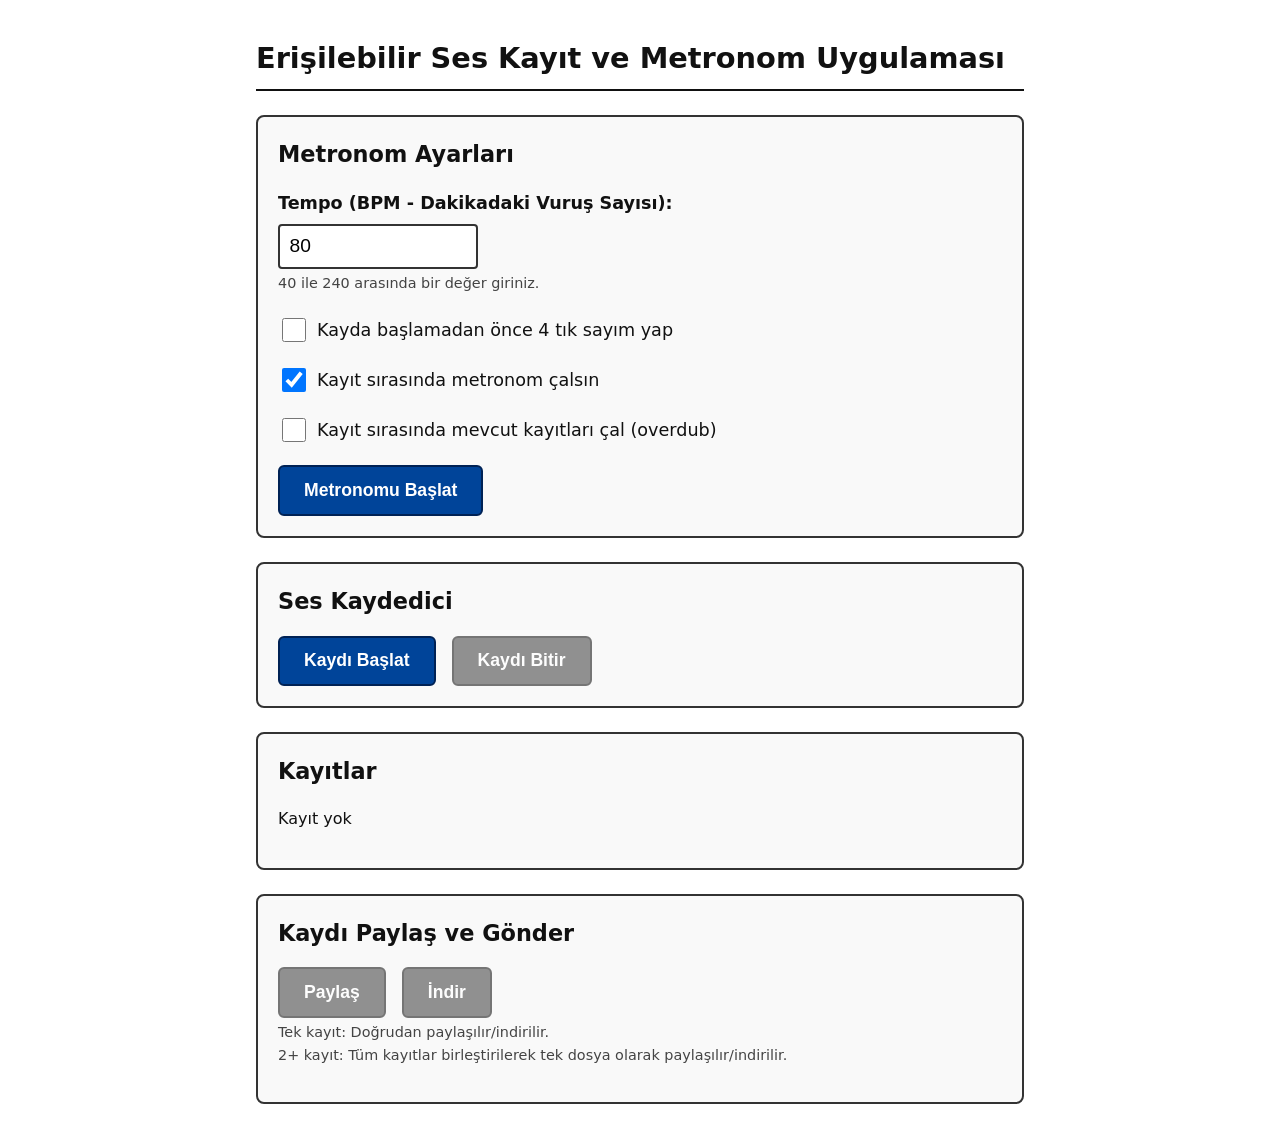
<file: index.html>
<!DOCTYPE html>
<html lang="tr">
<head>
    <meta charset="UTF-8">
    <meta name="viewport" content="width=device-width, initial-scale=1.0">
<title>Kadans - Erişilebilir Metronom ve Ses Kaydedici</title>
<meta name="title" content="Kadans - Erişilebilir Metronom ve Ses Kaydedici">
<meta name="description" content="Müzisyenler için geliştirilmiş ekran okuyucu uyumlu metronomlu ses kayıt uygulaması.">
<meta name="keywords" content="kadans, erişilebilir metronom, ekran okuyucu metronom, voiceover metronom, talkback ses kaydedici, web audio metronom">
<meta name="author" content="Kadans">

<meta property="og:type" content="website">
<meta property="og:url" content="iste-URL'si">
<meta property="og:title" content="Kadans - Erişilebilir Metronom ve Ses Kaydedici">
<meta property="og:description" content="Müzisyenler için geliştirilmiş ekran okuyucu uyumlu metronomlu ses kayıt uygulaması.">

<meta name="twitter:card" content="summary_large_image">
<meta name="twitter:url" content="site-URL'si">
<meta name="twitter:title" content="Kadans - Erişilebilir Metronom ve Ses Kaydedici">
<meta name="twitter:description" content="Müzisyenler için geliştirilmiş ekran okuyucu uyumlu metronomlu ses kayıt uygulaması.">
<meta name="twitter:image" content="site-URL'si/og-image.png">

  <meta name="theme-color" content="#007bff">


    <link rel="stylesheet" href="style.css">
  <link rel="manifest" href="/manifest.json">  
</head>
<body>

    <a href="#main-content" class="sr-only sr-only-focusable">Ana İçeriğe Atla</a>

    <header>
        <h1>Erişilebilir Ses Kayıt ve Metronom Uygulaması</h1>
    </header>

    <div id="statusRegion" class="sr-only" aria-live="polite" aria-atomic="true" role="status"></div>

    <main id="main-content">
        
        <section aria-label="Metronom Ayarları" class="app-section">
            <h2>Metronom Ayarları</h2>
            
            <div class="form-group">
                <label for="bpm">Tempo (BPM - Dakikadaki Vuruş Sayısı):</label>
                <input 
                    type="number" 
                    id="bpm" 
                    min="40" 
                    max="240" 
                    value="80" 
                    aria-describedby="bpmHelp"
                >
                <span id="bpmHelp" class="help-text">40 ile 240 arasında bir değer giriniz.</span>
            </div>

            <div class="form-group checkbox-group">
                <input type="checkbox" id="chkCountIn">
                <label for="chkCountIn">Kayda başlamadan önce 4 tık sayım yap</label>
            </div>

            <div class="form-group checkbox-group">
                <input type="checkbox" id="chkMetronomeDuringRecording" checked>
                <label for="chkMetronomeDuringRecording">Kayıt sırasında metronom çalsın</label>
            </div>
            
            <div class="form-group checkbox-group">
                <input type="checkbox" id="chkPlaybackDuringRecording">
                <label for="chkPlaybackDuringRecording">Kayıt sırasında mevcut kayıtları çal (overdub)</label>
            </div>

            <div class="button-group">
                <button id="btnMetronome" type="button" aria-pressed="false">
                    Metronomu Başlat
                </button>
            </div>
        </section>

        <section aria-label="Ses Kayıt Kontrolleri" class="app-section">
            <h2>Ses Kaydedici</h2>

            <div class="button-group">
                <button id="btnRecord" type="button">Kaydı Başlat</button>
                <button id="btnStop" type="button" disabled>Kaydı Bitir</button>
            </div>

            <!-- Kayıt Süresi Göstergesi -->
            <div id="recordingTimeBar" class="recording-timebar" hidden >
                <div class="timebar-header">
                    <span class="timebar-label">Kayıt Süresi:</span>
                    <span id="recordingTime" class="timebar-time" aria-label="Kayıt süresi">0:00</span>
                </div>
                <div class="timebar-progress-container" role="progressbar" aria-valuemin="0" aria-valuemax="100" aria-valuenow="0" aria-label="Kayıt süresi göstergesi">
                    <div id="recordingProgress" class="timebar-progress-fill"></div>
                </div>
            </div>
        </section>

        <section aria-label="Kayıt Listesi" class="app-section">
            <div class="section-header">
                <h2>Kayıtlar</h2>
                
                <!-- Playback Controls (hidden by default, shown when 2+ recordings) -->
                <div id="playbackControls" class="playback-controls" hidden>
                    <div class="button-group">
                        <button type="button" id="btnPlayAll" aria-label="Tüm kayıtları oynat">
                            Oynat
                        </button>
                        <button type="button" id="btnStopAll" aria-label="Tüm kayıtları durdur">
                            Durdur
                        </button>
                    </div>
                    <p class="help-text">Tüm kayıtlar aynı anda çalar</p>
                </div>
            </div>
            
            <div id="audioListContainer" role="region" aria-label="Kayıtlar Listesi" class="audio-list-wrapper">
                <p>Kayıt yok</p>
            </div>
        </section>

        <section aria-label="Paylaşım ve Gönderim" class="app-section">
            <h2>Kaydı Paylaş ve Gönder</h2>

            <div class="button-group">
                <button id="btnShare" type="button" disabled>Paylaş</button>
                <button id="btnDownload" type="button" disabled>İndir</button>
            </div>
            
            <p class="help-text" id="exportInfo">
                Tek kayıt: Doğrudan paylaşılır/indirilir.<br>
                2+ kayıt: Tüm kayıtlar birleştirilerek tek dosya olarak paylaşılır/indirilir.
            </p>
        </section>

    </main>

    <!-- Keyboard Shortcuts Modal -->
    <div id="shortcutsModal" class="modal" role="dialog" aria-labelledby="shortcutsModalTitle" aria-modal="true" hidden>
        <div class="modal-content">
            <div class="modal-header">
                <h2 id="shortcutsModalTitle">Klavye Kısayolları</h2>
                <button id="btnCloseModal" type="button" class="btn-close" aria-label="Kapat">×</button>
            </div>
            <div class="modal-body">
                <ul class="shortcuts-list">
                    <li>
                        <kbd>Space</kbd>
                        <span>Metronom başlat/durdur</span>
                    </li>
                    <li>
                        <kbd>R</kbd>
                        <span>Kayıt başlat</span>
                    </li>
                    <li>
                        <kbd>S</kbd>
                        <span>Kayıt durdur</span>
                    </li>
                    <li>
                        <kbd>↑</kbd>
                        <span>BPM 1 artır</span>
                    </li>
                    <li>
                        <kbd>↓</kbd>
                        <span>BPM 1 azalt</span>
                    </li>
                    <li>
                        <kbd>→</kbd>
                        <span>BPM 2 artır</span>
                    </li>
                    <li>
                        <kbd>←</kbd>
                        <span>BPM 2 azalt</span>
                    </li>
                    <li>
                        <kbd>Shift</kbd> + <kbd>?</kbd>
                        <span>Bu pencereyi aç/kapat</span>
                    </li>
                </ul>
            </div>
        </div>
    </div>

    <script type="module" src="js/app.js"></script>
</body>
</html>
</file>
<file: style.css>
/* Base Typography and Layout */
* {
    box-sizing: border-box;
}

body {
    font-family: system-ui, -apple-system, BlinkMacSystemFont, "Segoe UI", Roboto, Arial, sans-serif;
    line-height: 1.6;
    background-color: #ffffff;
    color: #111111;
    margin: 0;
    padding: 1rem;
    max-width: 800px;
    margin-left: auto;
    margin-right: auto;
}

h1 {
    font-size: 1.8rem;
    margin-bottom: 1.5rem;
    border-bottom: 2px solid #111111;
    padding-bottom: 0.5rem;
}

h2 {
    font-size: 1.4rem;
    margin-top: 0;
    margin-bottom: 1rem;
}

.app-section {
    border: 2px solid #333333;
    border-radius: 8px;
    padding: 1.25rem;
    margin-bottom: 1.5rem;
    background-color: #f9f9f9;
}

.form-group {
    margin-bottom: 1.25rem;
    display: flex;
    flex-direction: column;
}

.checkbox-group {
    flex-direction: row;
    align-items: center;
    gap: 0.5rem;
}

label {
    font-weight: bold;
    font-size: 1.1rem;
    margin-bottom: 0.4rem;
}

.checkbox-group label {
    margin-bottom: 0;
    font-weight: normal;
}

.help-text {
    font-size: 0.9rem;
    color: #444444;
    margin-top: 0.2rem;
}

/* High-Contrast Form Controls */
input[type="number"] {
    font-size: 1.2rem;
    padding: 0.6rem;
    border: 2px solid #333333;
    border-radius: 4px;
    width: 100%;
    max-width: 200px;
    background-color: #ffffff;
    color: #000000;
}

input[type="checkbox"] {
    width: 24px;
    height: 24px;
    cursor: pointer;
}

/* High Touch Target Buttons (Minimum 48x48px) */
.button-group {
    display: flex;
    flex-wrap: wrap;
    gap: 1rem;
    margin-top: 0.5rem;
}

button {
    font-size: 1.1rem;
    font-weight: bold;
    padding: 0.8rem 1.5rem;
    min-height: 48px;
    min-width: 48px;
    background-color: #004499;
    color: #ffffff;
    border: 2px solid #002255;
    border-radius: 6px;
    cursor: pointer;
}

button:hover:not(:disabled) {
    background-color: #002255;
}

button:disabled {
    background-color: #767676;
    border-color: #555555;
    color: #ffffff;
    cursor: not-allowed;
    opacity: 0.8;
}

/* Distinct High-Contrast Focus Outline */
button:focus-visible,
input:focus-visible,
audio:focus-visible,
a:focus-visible {
    outline: 4px solid #d9381e !important;
    outline-offset: 3px !important;
}

audio {
    width: 100%;
    margin-top: 0.5rem;
}

/* Visually Hidden Class for Screen Readers Only */
.sr-only {
    position: absolute !important;
    width: 1px !important;
    height: 1px !important;
    padding: 0 !important;
    margin: -1px !important;
    overflow: hidden !important;
    clip: rect(0, 0, 0, 0) !important;
    white-space: nowrap !important;
    border: 0 !important;
}

.sr-only-focusable:focus {
    position: static !important;
    width: auto !important;
    height: auto !important;
    clip: auto !important;
    white-space: normal !important;
    background-color: #ffff00;
    color: #000000;
    padding: 0.5rem;
    font-weight: bold;
}

/* Recording Time Bar */
.recording-timebar {
    margin-top: 1.5rem;
    padding: 1.25rem;
    background-color: #ffffff;
    border: 3px solid #004499;
    border-radius: 8px;
}

.recording-timebar[hidden] {
    display: none;
}

.timebar-header {
    display: flex;
    justify-content: space-between;
    align-items: center;
    margin-bottom: 0.75rem;
}

.timebar-label {
    font-weight: bold;
    font-size: 1.2rem;
    color: #111111;
}

.timebar-time {
    font-size: 1.5rem;
    font-weight: bold;
    font-family: 'Courier New', monospace;
    color: #d9381e;
    min-width: 80px;
    text-align: right;
}

.timebar-progress-container {
    width: 100%;
    height: 32px;
    background-color: #e8e8e8;
    border: 2px solid #333333;
    border-radius: 6px;
    overflow: hidden;
    position: relative;
}

.timebar-progress-fill {
    height: 100%;
    background: linear-gradient(90deg, #004499 0%, #0066cc 50%, #004499 100%);
    background-size: 200% 100%;
    animation: progressPulse 2s ease-in-out infinite;
    width: 100%;
    transition: none;
}

@keyframes progressPulse {
    0% {
        background-position: 0% 50%;
    }
    50% {
        background-position: 100% 50%;
    }
    100% {
        background-position: 0% 50%;
    }
}

/* Keyboard Shortcuts Modal */
.modal {
    position: fixed;
    top: 0;
    left: 0;
    width: 100%;
    height: 100%;
    background-color: rgba(0, 0, 0, 0.75);
    display: flex;
    justify-content: center;
    align-items: center;
    z-index: 1000;
}

.modal[hidden] {
    display: none;
}

.modal-content {
    background-color: #ffffff;
    border: 3px solid #111111;
    border-radius: 8px;
    max-width: 600px;
    width: 90%;
    max-height: 80vh;
    overflow-y: auto;
    box-shadow: 0 4px 20px rgba(0, 0, 0, 0.5);
}

.modal-header {
    display: flex;
    justify-content: space-between;
    align-items: center;
    padding: 1.25rem;
    border-bottom: 2px solid #333333;
    background-color: #f9f9f9;
}

.modal-header h2 {
    margin: 0;
    font-size: 1.5rem;
}

.btn-close {
    font-size: 2rem;
    line-height: 1;
    padding: 0.25rem 0.75rem;
    background-color: transparent;
    color: #111111;
    border: 2px solid #111111;
    min-height: 48px;
    min-width: 48px;
    cursor: pointer;
}

.btn-close:hover {
    background-color: #d9381e;
    color: #ffffff;
    border-color: #d9381e;
}

.modal-body {
    padding: 1.5rem;
}

.shortcuts-list {
    list-style: none;
    padding: 0;
    margin: 0;
}

.shortcuts-list li {
    display: flex;
    justify-content: space-between;
    align-items: center;
    padding: 1rem;
    margin-bottom: 0.75rem;
    border: 2px solid #333333;
    border-radius: 6px;
    background-color: #f9f9f9;
}

.shortcuts-list li:last-child {
    margin-bottom: 0;
}

kbd {
    display: inline-block;
    padding: 0.4rem 0.8rem;
    font-family: 'Courier New', monospace;
    font-size: 1rem;
    font-weight: bold;
    color: #111111;
    background-color: #e8e8e8;
    border: 2px solid #333333;
    border-radius: 4px;
    box-shadow: 0 2px 4px rgba(0, 0, 0, 0.2);
    min-width: 40px;
    text-align: center;
}

.shortcuts-list span {
    flex: 1;
    margin-left: 1rem;
    font-size: 1.1rem;
}

/* Playback Controls */
.section-header {
    display: flex;
    justify-content: space-between;
    align-items: flex-start;
    gap: 1rem;
    margin-bottom: 1rem;
    flex-wrap: wrap;
}

.section-header h2 {
    margin: 0;
    flex: 1;
}

.playback-controls {
    display: flex;
    flex-direction: column;
    gap: 0.5rem;
}

.playback-controls[hidden] {
    display: none;
}

.playback-controls .button-group {
    margin: 0;
}

.playback-controls .help-text {
    font-size: 0.85rem;
    margin: 0;
    color: #444444;
}

/* Audio Volume Control */
.audio-volume-control {
    display: flex;
    align-items: center;
    gap: 0.75rem;
    margin: 0.75rem 0;
    padding: 0.75rem;
    background-color: #f0f0f0;
    border: 2px solid #cccccc;
    border-radius: 4px;
}

.volume-label {
    font-weight: bold;
    font-size: 1rem;
    margin: 0;
}

.volume-input {
    font-size: 1rem;
    padding: 0.5rem;
    border: 2px solid #333333;
    border-radius: 4px;
    width: 80px;
    background-color: #ffffff;
    color: #000000;
}

.volume-display {
    font-size: 1.1rem;
    font-weight: bold;
    color: #004499;
    min-width: 60px;
}
</file>
